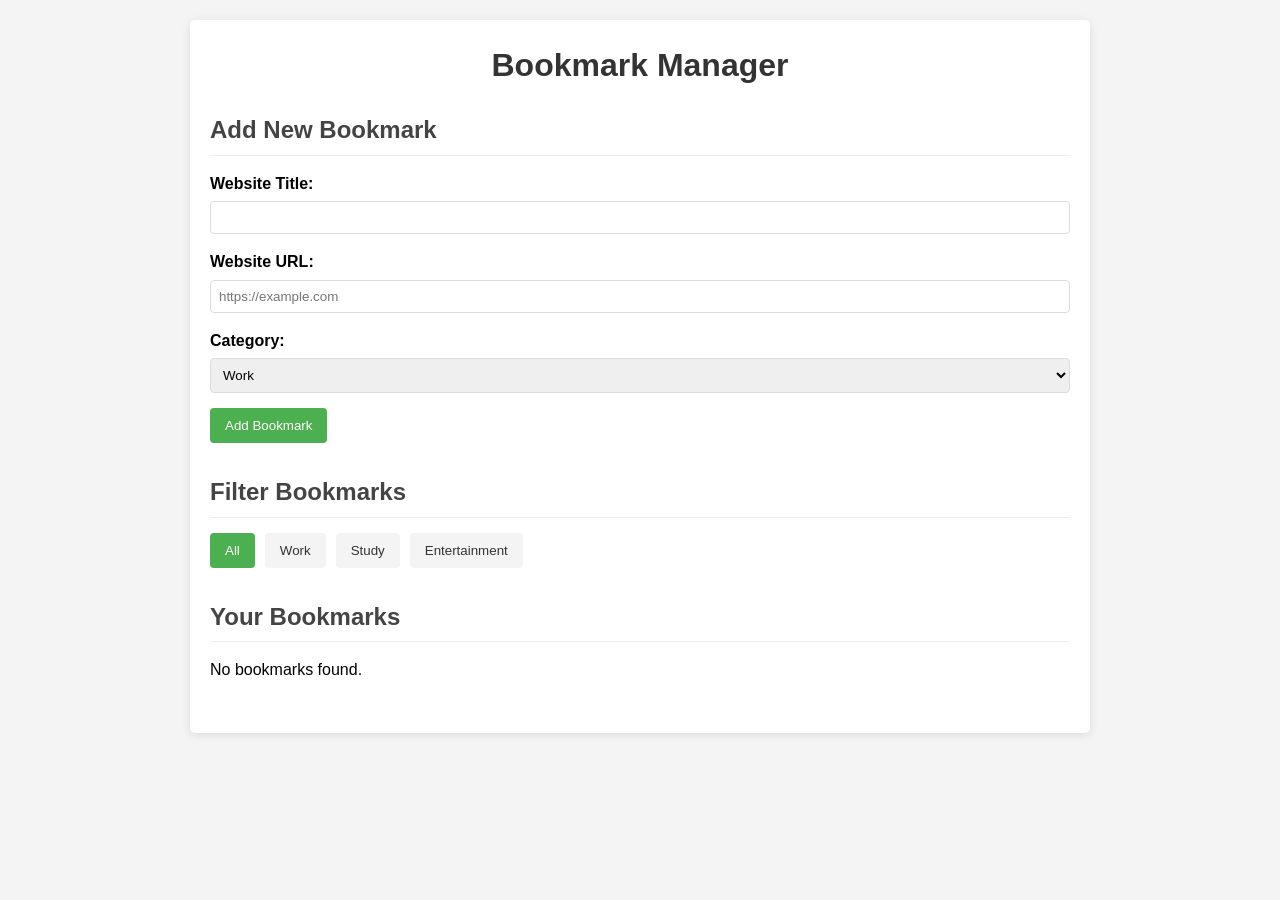
<file: DOM/book mark manager/index.html>
<!DOCTYPE html>
<html lang="en">
  <head>
    <meta charset="UTF-8" />
    <meta name="viewport" content="width=device-width, initial-scale=1.0" />
    <title>Bookmark Manager</title>
    <link rel="stylesheet" href="style.css" />
  </head>
  <body>
    <!-- Main container for the application -->
    <div class="container">
      <!-- Main heading of the page -->
      <h1>Bookmark Manager</h1>


      <!-- Section containing the form to add new bookmarks -->
      <div class="add-bookmark-form">
        <h2>Add New Bookmark</h2>
        <!-- Form for submitting new bookmark details -->
        <form id="bookmarkForm">
          <!-- Form group for website title input -->
          <div class="form-group">
            <label for="websiteTitle">Website Title:</label>
            <input type="text" id="websiteTitle" required />
          </div>
          <!-- Form group for website URL input -->
          <div class="form-group">
            <label for="websiteUrl">Website URL:</label>
            <input
              type="url"
              id="websiteUrl"
              required
              placeholder="https://example.com"
            />
          </div>
          <!-- Form group for category selection -->
          <div class="form-group">
            <label for="category">Category:</label>
            <select id="category">
              <option value="Work">Work</option>
              <option value="Study">Study</option>
              <option value="Entertainment">Entertainment</option>
            </select>
          </div>
          <!-- Submit button for the form -->
          <button type="submit">Add Bookmark</button>
        </form>
      </div>


      <!-- Section for filtering bookmarks by category -->
      <div class="filter-section">
        <h2>Filter Bookmarks</h2>
        <!-- Container for filter buttons -->
        <div class="filter-buttons">
          <button class="filter-btn active" data-category="All">All</button>
          <button class="filter-btn" data-category="Work">Work</button>
          <button class="filter-btn" data-category="Study">Study</button>
          <button class="filter-btn" data-category="Entertainment">
            Entertainment
          </button>
        </div>
      </div>


      <!-- Section where the list of bookmarks is displayed -->
      <div class="bookmarks-container">
        <h2>Your Bookmarks</h2>
        <!-- Container where JavaScript will render the bookmark items -->
        <div id="bookmarksList"></div>
      </div>
    </div>


    <!-- Link to the JavaScript file -->
    <script src="script.js"></script>
  </body>
</html>
</file>
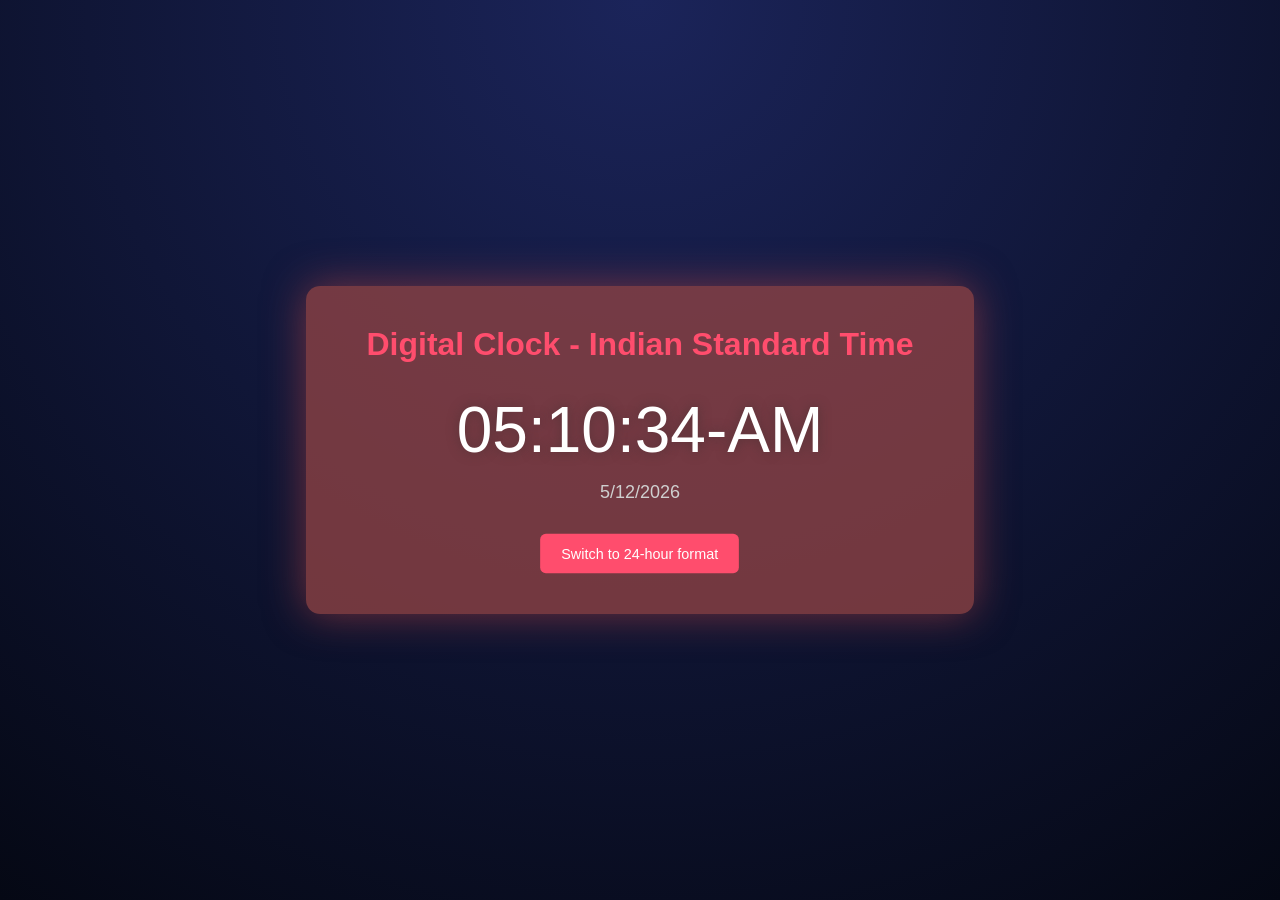
<file: DOM/digital clock/index.html>
<!DOCTYPE html>

<html lang="en">
<head>
    <meta charset="UTF-8" />
    <meta name="viewport" content="width=device-width, initial-scale=1.0" />
    <title>Digital Clock</title>
    <link rel="stylesheet" href="style.css" />
</head>
<body>
    <div class="container">
        <div class="clock-card">
            <h1>Digital Clock - Indian Standard Time</h1>
            <div id="time" class="time">21:08:30</div>
            <div id="date" class="date">05/02/2026</div>
            <button id="toggle-btn">Switch to 24-hour format</button>
        </div>
    </div>
    <script src="script.js"></script>
</body>
</html>
</file>
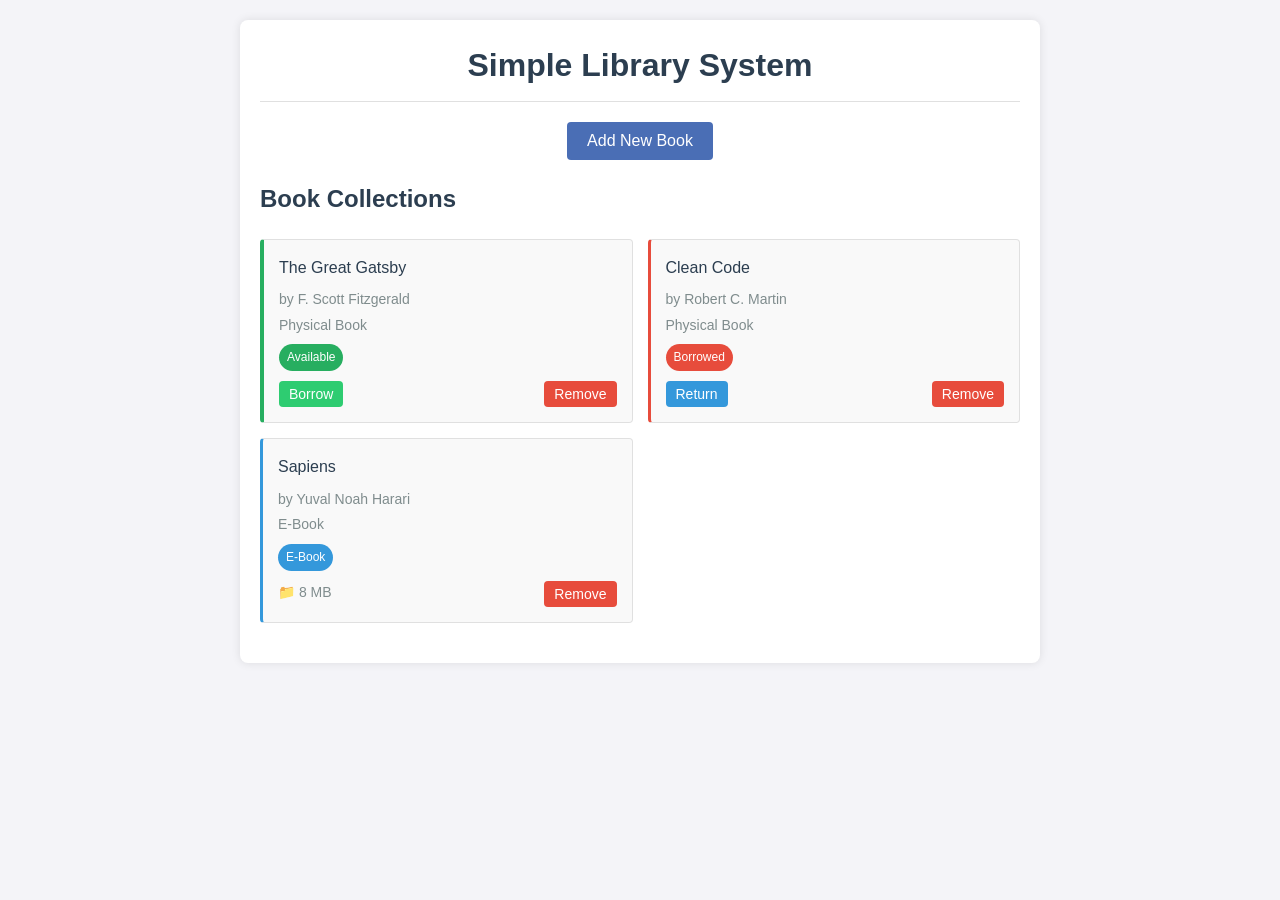
<file: DOM/library sytsem/index.html>
<!DOCTYPE html>
<html lang="en">


<head>
  <meta charset="UTF-8" />
  <meta name="viewport" content="width=device-width, initial-scale=1.0" />
  <title>Library Management System</title>
  <link rel="stylesheet" href="style.css" />
</head>


<body>
  <div class="container">
    <header>
      <h1>Simple Library System</h1>
    </header>


    <main>
      <div class="button-container">
        <button id="toggle-form" class="toggle-btn">Add New Book</button>
      </div>


      <section class="add-book-section" style="display: none">
        <h2>Add New Book</h2>
        <form id="book-form">
          <div class="form-row">
            <div class="form-group">
              <label for="title">Title:</label>
              <input type="text" id="title" required />
            </div>
            <div class="form-group">
              <label for="author">Author:</label>
              <input type="text" id="author" required />
            </div>
          </div>
          <div class="form-group">
            <label for="type">Book Type:</label>
            <select id="type">
              <option value="physical">Physical Book</option>
              <option value="ebook">E-Book</option>
            </select>
          </div>
          <div id="ebook-details" class="form-group" style="display: none">
            <label for="fileSize">File Size (MB):</label>
            <input type="number" id="file-size" min="1" value="1" />
          </div>
          <button type="submit" class="btn-primary">Add Book</button>
        </form>
      </section>


      <section class="library-section">
        <h2>Book Collections</h2>
        <div id="book-list" class="book-grid"></div>
      </section>
    </main>
  </div>


  <script src="script.js"></script>
</body>


</html>
</file>
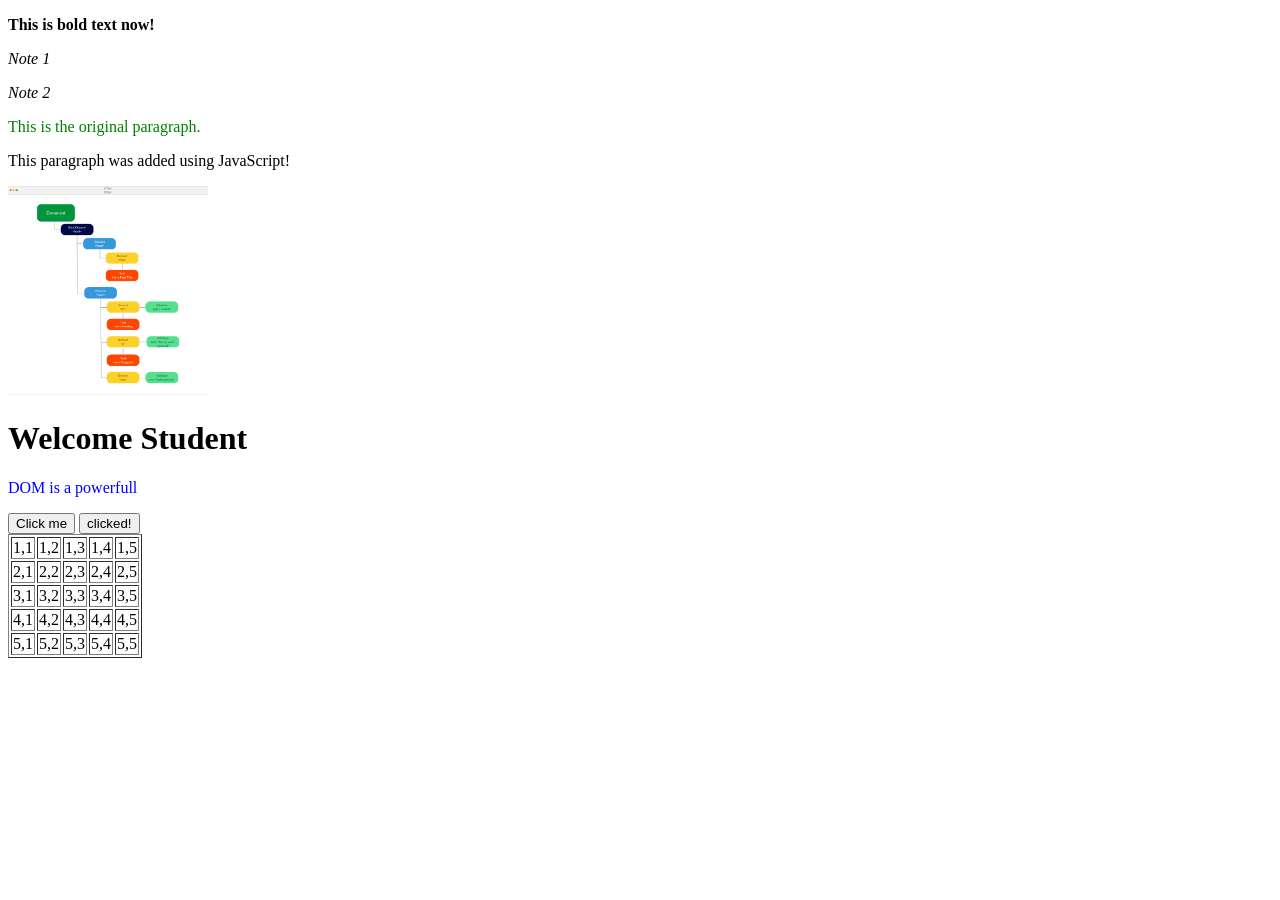
<file: DOM/basic unit1/exercise/index.html>
<!DOCTYPE html>
<html lang="en">
<head>
  <meta charset="UTF-8">
  <title>DOM Practice</title>
</head>
<body>

  <p id="info">This is a normal text.</p>

  
  <p class="note">Note 1</p>
  <p class="note">Note 2</p>

  <div id="container">
    <p id="para">This is the original paragraph.</p>
  </div>

  <img id="hero" src="DOM diagram.webp" alt="Old Image" width="200">


  <h1 id="main-heading">Welcome to DOM</h1>
  <p class="description">Learning DOM is fun!</p>
  <button>Click me</button>
  <button>Don't click me</button>
  <div>
    <span style="display:none">This is a span inside a div</span>
  </div>
 <script src="script.js"></script>
</body>
</html>
</file>
<file: DOM/book mark manager/style.css>
* {
  margin: 0;
  padding: 0;
  box-sizing: border-box;
}


/* Body element: Sets default font, line height, background color, and padding */
body {
  font-family: Arial, sans-serif;
  line-height: 1.6;
  background-color: #f4f4f4;
  padding: 20px;
}


/* Container class: Sets max width, centers content, adds background, padding, border radius, and shadow */
.container {
  max-width: 900px;
  margin: 0 auto;
  background-color: white;
  padding: 20px;
  border-radius: 5px;
  box-shadow: 0 2px 10px rgba(0, 0, 0, 0.1);
}


/* H1 element: Centers text, adds bottom margin, and sets color */
h1 {
  text-align: center;
  margin-bottom: 20px;
  color: #333;
}


/* H2 element: Sets color, adds bottom margin, border, and padding */
h2 {
  color: #444;
  margin-bottom: 15px;
  border-bottom: 1px solid #eee;
  padding-bottom: 5px;
}


/* Form group class: Adds bottom margin */
.form-group {
  margin-bottom: 15px;
}


/* Label within form group: Sets display to block, adds bottom margin, and sets font weight */
.form-group label {
  display: block;
  margin-bottom: 5px;
  font-weight: bold;
}


/* Input and select elements within form group: Sets width to 100%, adds padding, border, and border radius */
.form-group input,
.form-group select {
  width: 100%;
  padding: 8px;
  border: 1px solid #ddd;
  border-radius: 4px;
}


/* Button element: Sets background color, text color, removes border, adds padding, cursor style, and border radius */
button {
  background-color: #4caf50;
  color: white;
  border: none;
  padding: 10px 15px;
  cursor: pointer;
  border-radius: 4px;
}


/* Button hover state: Changes background color on hover */
button:hover {
  background-color: #45a049;
}


/* Add bookmark form, filter section, and bookmarks container classes: Adds bottom margin */
.add-bookmark-form,
.filter-section,
.bookmarks-container {
  margin-bottom: 30px;
}


/* Filter buttons container class: Sets display to flex, adds gap between items, and bottom margin */
.filter-buttons {
  display: flex;
  gap: 10px;
  margin-bottom: 15px;
}


/* Filter button class: Sets background color and text color */
.filter-btn {
  background-color: #f4f4f4;
  color: #333;
}


/* Active filter button class: Sets background color and text color for the active button */
.filter-btn.active {
  background-color: #4caf50;
  color: white;
}


/* Bookmark item class: Sets background color, left border, padding, bottom margin, border radius, flex display, justifies content, and aligns items */
.bookmark-item {
  background-color: #f9f9f9;
  border-left: 4px solid #4caf50;
  padding: 15px;
  margin-bottom: 10px;
  border-radius: 4px;
  display: flex;
  justify-content: space-between;
  align-items: center;
}


/* H3 within bookmark info: Adds bottom margin */
.bookmark-info h3 {
  margin-bottom: 5px;
}


/* Bookmark category class: Sets display, padding, background color, border radius, font size, and top margin */
.bookmark-category {
  display: inline-block;
  padding: 2px 8px;
  background-color: #e6e6e6;
  border-radius: 10px;
  font-size: 0.8em;
  margin-top: 5px;
}


/* Bookmark link class: Sets text color and removes text decoration */
.bookmark-link {
  color: #4caf50;
  text-decoration: none;
}


/* Bookmark link hover state: Adds underline on hover */
.bookmark-link:hover {
  text-decoration: underline;
}
</file>
<file: DOM/digital clock/style.css>
*{
  margin: 0;
  padding: 0;
  box-sizing: border-box;
  font-family:sans-serif;
}
body {
  height: 100vh;
background: radial-gradient(circle at top, #1b245a, #050814);
  display: flex;
  justify-content: center;
  align-items: center;
}
.container {
  text-align: center;
  color: #050814;
}
.clock-card {
  background: rgba(149, 68, 68, 0.75);
  padding: 40px 60px;
  border-radius: 14px;
  box-shadow: 0 0 40px rgba(183, 69, 69, 0.6);
}
.clock-card h1 {
  color: #ff4d6d;
  margin-bottom: 30px;
}
.time {
  font-size: 64px;
  color: white;
  margin-bottom: 15px;
  text-shadow: 0 0 12px rgba(67, 49, 49, 0.6);
}
.date {
  color: #cfcfcf;
  font-size: 18px;
  margin-bottom: 30px;
}
button {
  background: #ff4d6d;
  color: white;
  border: none;
  padding: 12px 22px;
  border-radius: 6px;
  font-size: 15px;
  cursor: pointer;
  transform: scale(0.96);
}
button:hover {
  background: #ff2e55;
}
</file>
<file: DOM/library sytsem/style.css>
* {
    margin: 0;
    padding: 0;
    box-sizing: border-box;
}
/* Body styles: Sets font, line height, background color, padding, and text color */
body {
    font-family: "Arial", sans-serif;
    line-height: 1.6;
    background-color: #f4f4f8;
    padding: 20px;
    color: #333;
}
/* Container styles: Sets max width, centers content, adds background, padding, border radius, and shadow */
.container {
    max-width: 800px;
    margin: 0 auto;
    background-color: white;
    padding: 20px;
    border-radius: 8px;
    box-shadow: 0 0 10px rgba(0, 0, 0, 0.1);
}
/* Header styles: Centers text, adds bottom margin and border */
header {
    text-align: center;
    margin-bottom: 20px;
    padding-bottom: 10px;
    border-bottom: 1px solid #e0e0e0;
}
/* Heading styles: Sets color for h1 and h2 */
h1,
h2 {
    color: #2c3e50;
}
/* Header paragraph styles: Sets color */
header p {
    color: #7f8c8d;
}
/* Tabs container styles: Uses flexbox, adds bottom margin and border */
.tabs {
    display: flex;
    margin-bottom: 20px;
    border-bottom: 1px solid #ddd;
}
/* Tab button styles: Sets background, border, padding, cursor, margin, and border radius */
.tab-btn {
    background-color: #f4f4f4;
    border: none;
    padding: 10px 20px;
    cursor: pointer;
    margin-right: 5px;
    border-radius: 5px 5px 0 0;
}
/* Active tab button styles: Sets background color and text color */
.tab-btn.active {
    background-color: #4a6eb5;
    color: white;
}
/* Tab content styles: Hides content by default, adds padding */
.tab-content {
    display: none;
    padding: 20px 0;
}
/* Active tab content styles: Displays content */
.tab-content.active {
    display: block;
}
/* Form row styles: Uses flexbox, adds gap and bottom margin */
.form-row {
    display: flex;
    gap: 15px;
    margin-bottom: 15px;
}
/* Form group styles: Allows flexible growth, adds bottom margin */
.form-group {
    flex: 1;
    margin-bottom: 15px;
}
/* Label styles: Displays as block, adds bottom margin and bold font weight */
label {
    display: block;
    margin-bottom: 5px;
    font-weight: bold;
}
/* Input and select styles: Sets width, padding, border, and border radius */
input,
select {
    width: 100%;
    padding: 8px;
    border: 1px solid #ddd;
    border-radius: 4px;
}
/* Primary button styles: Sets background, color, border, padding, radius, cursor, and width */
.btn-primary {
    background-color: #4a6eb5;
    color: white;
    border: none;
    padding: 10px;
    border-radius: 4px;
    cursor: pointer;
    width: 100%;
}
/* Primary button hover styles: Changes background color on hover */
.btn-primary:hover {
    background-color: #3a5894;
}
/* Book grid styles: Uses CSS grid for layout, sets columns and gap, adds top margin */
.book-grid {
    display: grid;
    grid-template-columns: repeat(auto-fill, minmax(250px, 1fr));
    gap: 15px;
    margin-top: 20px;
}
/* Book card styles: Sets background, border, radius, padding, position, transition, and animation */
.book-card {
    background-color: #f9f9f9;
    border: 1px solid #e0e0e0;
    border-radius: 4px;
    padding: 15px;
    position: relative;
    transition: transform 0.2s ease;
    animation: fadeIn 0.5s ease;
}
/* Book card hover styles: Translates card upwards and adds shadow */
.book-card:hover {
    transform: translateY(-3px);
    box-shadow: 0 3px 8px rgba(0, 0, 0, 0.1);
}
/* Borrowed book card styles: Adds a red left border */
.book-card.borrowed {
    border-left: 3px solid #e74c3c;
}
/* Available book card styles: Adds a green left border */
.book-card.available {
    border-left: 4px solid #27ae60;
}


/* Ebook card styles: Adds a blue left border (overrides others) */
.ebook {
    border-left: 3px solid #3498db !important;
    /* Important to override other border styles */
}
/* Book title styles: Sets font size, bottom margin, and color */
.book-title {
    font-size: 16px;
    margin-bottom: 8px;
    color: #2c3e50;
}
/* Book metadata styles: Sets font size, bottom margin, and color */
.book-meta {
    font-size: 14px;
    margin-bottom: 3px;
    color: #7f8c8d;
}
/* Book details container styles: Adds top margin */
.book-details {
    margin-top: 15px;
}
/* Book actions container styles: Uses flexbox to space buttons, adds top margin */
.book-actions {
    display: flex;
    justify-content: space-between;
    margin-top: 10px;
}
/* General button styles: Sets padding, border, radius, cursor, and font size */
.btn {
    padding: 5px 10px;
    border: none;
    border-radius: 4px;
    cursor: pointer;
    font-size: 14px;
}
/* Borrow button styles: Sets background color and text color */
.btn-borrow {
    background-color: #2ecc71;
    color: white;
}
/* Return button styles: Sets background color and text color */
.btn-return {
    background-color: #3498db;
    color: white;
}
/* Remove button styles: Sets background color and text color */
.btn-remove {
    background-color: #e74c3c;
    color: white;
}
/* Search bar container styles: Uses flexbox, adds bottom margin */
.search-bar {
    display: flex;
    margin-bottom: 20px;
}
/* Search bar input styles: Allows flexible growth, sets padding, border, and border radius */
.search-bar input {
    flex: 1;
    padding: 10px;
    border: 1px solid #ddd;
    border-radius: 4px 0 0 4px;
}
/* Search bar button styles: Sets padding, background, color, border, radius, and cursor */
.search-bar button {
    padding: 0 20px;
    background-color: #4a6eb5;
    color: white;
    border: none;
    border-radius: 0 4px 4px 0;
    cursor: pointer;
}
/* Filter options container styles: Uses flexbox, adds gap and bottom margin */
.filter-options {
    display: flex;
    gap: 10px;
    margin-bottom: 20px;
}
/* Filter options select styles: Allows flexible growth */
.filter-options select {
    flex: 1;
}
/* Modal styles: Hides modal by default, sets fixed position, z-index, dimensions, and background */
.modal {
    display: none;
    position: fixed;
    z-index: 999;
    left: 0;
    top: 0;
    width: 100%;
    height: 100%;
    background-color: rgba(0, 0, 0, 0.5);
}
/* Modal content styles: Sets background, margin, padding, width, radius, shadow, and position */
.modal-content {
    background-color: white;
    margin: 10% auto;
    padding: 30px;
    width: 50%;
    border-radius: 8px;
    box-shadow: 0 5px 20px rgba(0, 0, 0, 0.2);
    position: relative;
}
/* Close modal button styles: Sets position, font size, weight, and cursor */
.close-modal {
    position: absolute;
    right: 20px;
    top: 10px;
    font-size: 28px;
    font-weight: bold;
    cursor: pointer;
}
/* Modal actions container styles: Adds top margin, uses flexbox to align buttons, adds gap */
#modal-actions {
    margin-top: 20px;
    display: flex;
    justify-content: flex-end;
    gap: 10px;
}
/* Status badge styles: Displays inline-block, sets padding, radius, font size, color, and top margin */
.status-badge {
    display: inline-block;
    padding: 4px 8px;
    border-radius: 20px;
    font-size: 12px;
    color: white;
    margin-top: 5px;
}
/* Available status badge styles: Sets background color */
.status-available {
    background-color: #27ae60;
}
/* Borrowed status badge styles: Sets background color */
.status-borrowed {
    background-color: #e74c3c;
}
/* Ebook status badge styles: Sets background color */
.status-ebook {
    background-color: #3498db;
}
/* Add book and library section styles: Adds bottom margin */
.add-book-section,
.library-section {
    margin-bottom: 20px;
}
/* Button container styles: Centers text, adds bottom margin */
.button-container {
    text-align: center;
    margin-bottom: 20px;
}
/* Toggle button styles: Sets background, color, border, padding, radius, cursor, font size, and transition */
.toggle-btn {
    background-color: #4a6eb5;
    color: white;
    border: none;
    padding: 10px 20px;
    border-radius: 4px;
    cursor: pointer;
    font-size: 16px;
    transition: background-color 0.2s;
}
/* Toggle button hover styles: Changes background color on hover */
.toggle-btn:hover {
    background-color: #3a5894;
}
/* Fade-in animation keyframes */
@keyframes fadeIn {
    from {
        opacity: 0;
        transform: translateY(10px);
    }
    to {
        opacity: 1;
        transform: translateY(0);
    }
}
</file>
